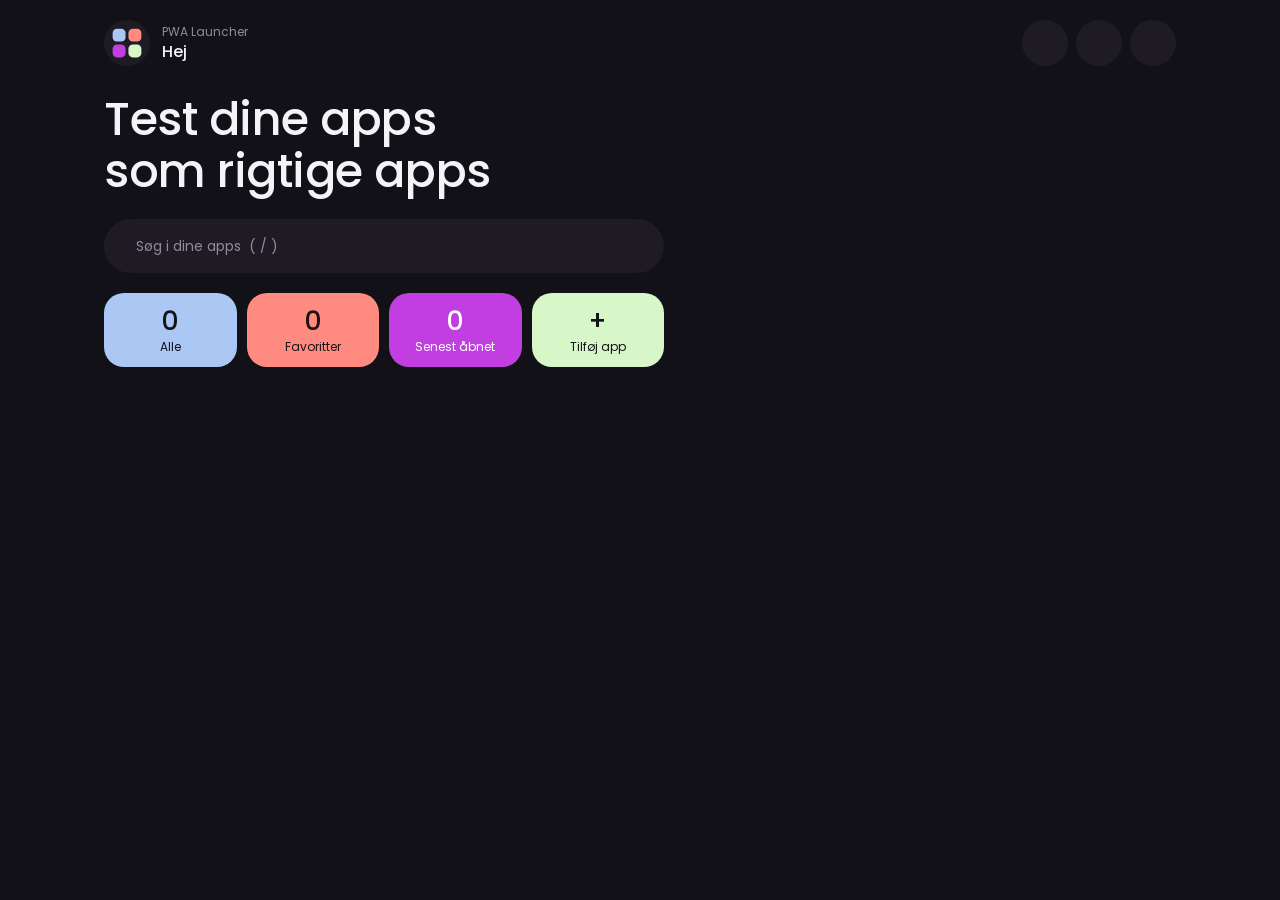
<file: ui/index.html>
<!doctype html>
<html lang="da">
<head>
  <meta charset="utf-8">
  <meta name="viewport" content="width=device-width, initial-scale=1">
  <title>PWA Launcher</title>
  <script src="theme.js"></script>
  <link rel="stylesheet" href="theme.css">
  <link rel="stylesheet" href="styles.css">
</head>
<body>
  <div class="page">
    <header class="top">
      <div class="brand">
        <img class="logo" src="logo.svg" alt="">
        <div>
          <small>PWA Launcher</small>
          <strong id="greeting">Hej</strong>
        </div>
      </div>
      <div class="top-actions">
        <button id="theme-btn" class="circle" type="button" title="Skift tema" aria-label="Skift tema"></button>
        <button id="refresh" class="circle" type="button" title="Hent ikoner og farver igen" aria-label="Opdater ikoner"></button>
        <button id="open-settings" class="circle" type="button" title="Indstillinger" aria-label="Indstillinger"></button>
      </div>
    </header>

    <section class="hero">
      <h1>Test dine apps<br>som rigtige apps</h1>
      <label class="search">
        <span class="search-icon" aria-hidden="true"></span>
        <input id="search" type="search" placeholder="Søg i dine apps  ( / )" autocomplete="off" aria-label="Søg i apps">
      </label>
    </section>

    <nav class="stats" aria-label="Vis">
      <button class="stat c1" type="button" data-filter="all"><b id="count-all">0</b><span>Alle</span></button>
      <button class="stat c2" type="button" data-filter="fav"><b id="count-fav">0</b><span>Favoritter</span></button>
      <button class="stat c3" type="button" data-filter="recent"><b id="count-recent">0</b><span>Senest åbnet</span></button>
      <button id="add-app" class="stat c4" type="button" title="Tilføj en app ud fra et link"><b>+</b><span>Tilføj app</span></button>
    </nav>

    <p id="error" class="notice error" role="alert" hidden></p>
    <p id="offline" class="notice" hidden>Offline – viser gemte ikoner.</p>

    <ul id="grid" class="cards" aria-label="Apps"></ul>
    <p id="empty" class="empty" hidden>Ingen apps endnu – klik <strong>+ Tilføj app</strong> og indsæt et link.</p>
    <p id="nomatch" class="empty" hidden>Ingen apps her.</p>
  </div>

  <dialog id="add-dialog" aria-labelledby="add-title">
    <form id="add-form" method="dialog">
      <div class="dialog-head">
        <h2 id="add-title">Tilføj app</h2>
        <button class="circle small" type="button" data-close aria-label="Luk">✕</button>
      </div>
      <label class="field">
        <span>Link til appen</span>
        <input id="add-url" type="text" inputmode="url" placeholder="monizzz.vercel.app" autocomplete="off" required>
      </label>
      <label class="field">
        <span>Navn <em>(valgfrit – hentes fra appen)</em></span>
        <input id="add-name" type="text" autocomplete="off">
      </label>
      <details>
        <summary>Preview-adresse (valgfri)</summary>
        <label class="field">
          <span>Preview-link</span>
          <input id="add-preview" type="text" inputmode="url" placeholder="monizzz-git-dev-thyxo.vercel.app" autocomplete="off">
        </label>
      </details>
      <p id="add-error" class="form-error" role="alert" hidden></p>
      <div class="actions">
        <button class="ghost" type="button" data-close>Annuller</button>
        <button id="add-submit" class="primary" type="submit">Tilføj</button>
      </div>
    </form>
  </dialog>

  <dialog id="settings" aria-labelledby="settings-title">
    <div class="dialog-head">
      <h2 id="settings-title">Indstillinger</h2>
      <button class="circle small" type="button" data-close aria-label="Luk">✕</button>
    </div>

    <h3>Tema</h3>
    <div id="theme-list" class="themes" role="radiogroup" aria-label="Tema"></div>

    <h3>Preview-adgang (Vercel)</h3>
    <p class="hint">
      Beskyttede previews kræver et <em>Protection Bypass for Automation</em>-token
      (Vercel → projekt → Settings → Deployment Protection). Det gemmes i systemets
      keychain – aldrig i en fil.
    </p>
    <ul id="settings-list" class="settings-list"></ul>
    <p id="settings-empty" class="hint" hidden>
      Ingen apps har en preview-adresse endnu (tilføj den under <strong>+ Tilføj app</strong>).
    </p>

    <p class="hint"><button id="edit-apps" class="link" type="button">Rediger apps.json manuelt</button></p>
  </dialog>

  <script src="main.js"></script>
</body>
</html>
</file>
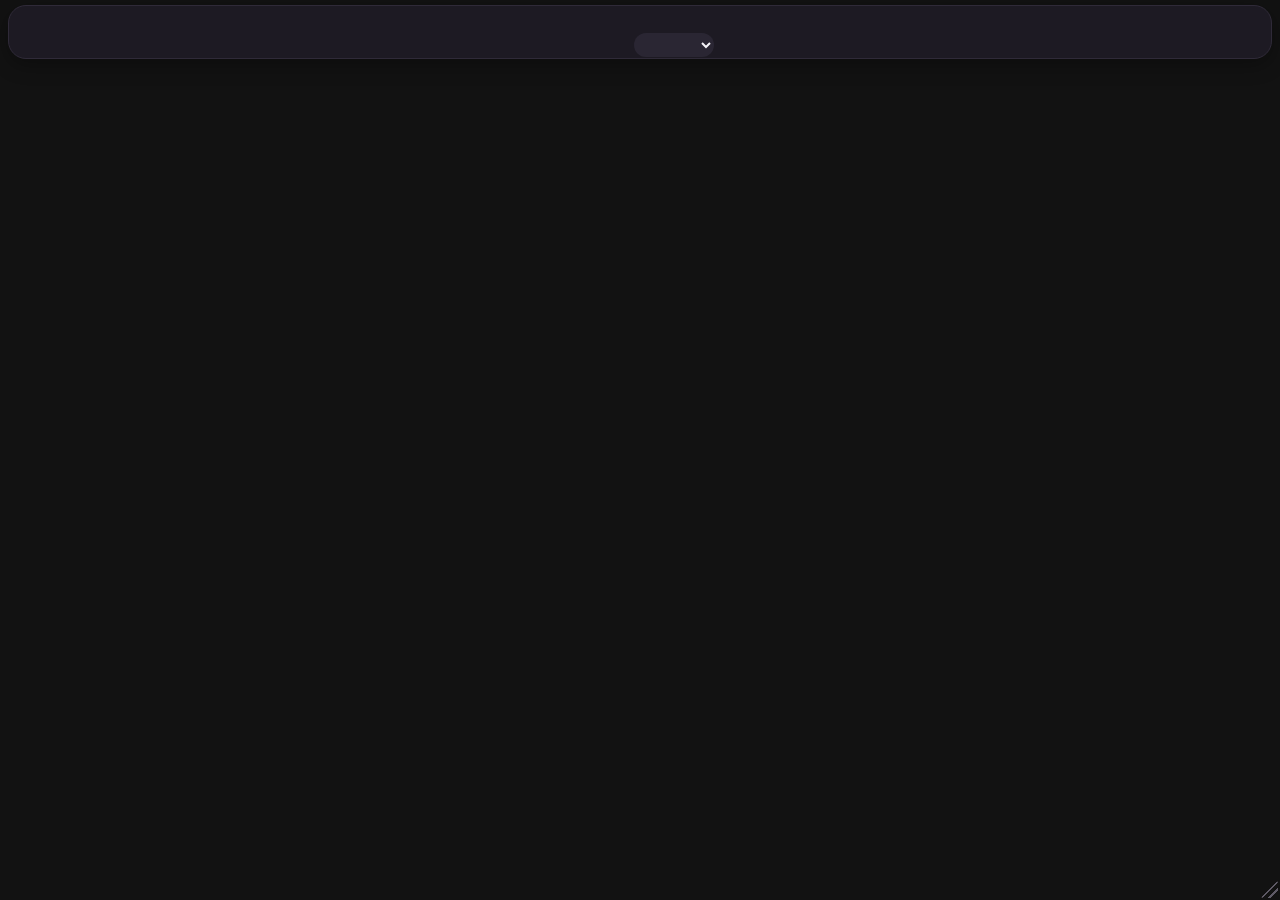
<file: ui/frame.html>
<!doctype html>
<html lang="da">
<head>
  <meta charset="utf-8">
  <title>Ramme</title>
  <script src="theme.js"></script>
  <link rel="stylesheet" href="theme.css">
  <link rel="stylesheet" href="frame.css">
</head>
<body>
  <header id="bar" class="drag">
    <div class="row">
      <span id="name" class="name"></span>
      <button id="dep" class="chip" type="button"></button>
      <span id="sw" class="chip"></span>
      <span id="net" class="chip"></span>
      <span class="spacer"></span>
      <button class="win" data-win="minimize" type="button" title="Minimér" aria-label="Minimér"></button>
      <button class="win close" data-win="close" type="button" title="Luk" aria-label="Luk"></button>
    </div>
    <div class="row tools">
      <button data-action="reload" type="button" title="Genindlæs"></button>
      <button data-action="hard-reload" type="button" title="Hard reload – ny service worker og tom cache"></button>
      <button data-action="clear-data" type="button" title="Ryd alle data for appen…"></button>
      <button data-action="devtools" type="button" title="DevTools"></button>
      <select id="device" title="Enhed" aria-label="Enhed"></select>
      <button id="rotate" data-action="rotate" type="button" title="Vend (portræt/landskab)"></button>
      <button data-action="open-in-browser" type="button" title="Åbn i standardbrowser"></button>
    </div>
  </header>

  <!-- Enhedens kabinet, tegnet i portræt (drejes ved landskab). -->
  <div id="shell" class="drag" hidden>
    <div id="bezel"></div>
    <div id="glass"></div>
    <div id="titlebar"><i></i><i></i><i></i><span id="titlebar-name"></span></div>
    <div id="speaker"></div>
    <div id="camera"></div>
    <div id="homebutton"></div>
    <div id="buttons"></div>
  </div>

  <!-- Det, der ligger på skærmen rundt om appen (vindueskoordinater). -->
  <div id="overlay" hidden>
    <div id="statusbar">
      <span id="clock">9:41</span>
      <span id="sb-icons"></span>
    </div>
    <div id="fill-left" class="fill"></div>
    <div id="fill-right" class="fill"></div>
    <div id="homebar" class="fill"><i></i></div>
    <div id="indicator"></div>
    <div id="island"></div>
  </div>

  <div id="grip" title="Træk for at ændre størrelse"></div>
  <script src="frame.js"></script>
</body>
</html>
</file>
<file: ui/theme.css>
/* Fælles skrift og farvetemaer for launcheren og mockup-rammen.
   Temaet sættes som <html data-theme="…"> af theme.js. */

@font-face { font-family: "Poppins"; font-weight: 400; font-display: swap; src: url("fonts/poppins-400.woff2") format("woff2"); }
@font-face { font-family: "Poppins"; font-weight: 500; font-display: swap; src: url("fonts/poppins-500.woff2") format("woff2"); }
@font-face { font-family: "Poppins"; font-weight: 600; font-display: swap; src: url("fonts/poppins-600.woff2") format("woff2"); }

:root {
  --font: "Poppins", system-ui, -apple-system, "Segoe UI", sans-serif;
  --radius-xl: 28px;
  --radius-lg: 20px;
  --radius-md: 14px;
}

/* Nat – mørk aubergine med pastelkort (standard). */
:root,
:root[data-theme="nat"] {
  color-scheme: dark;
  --bg: #131118;
  --surface: #1e1b25;
  --surface-2: #2a2633;
  --text: #f5f3f8;
  --muted: #918a9e;
  --border: #2f2a38;
  --accent: #ff8b80;
  --on-accent: #1d1214;
  --c1: #aac8f3; --on-c1: #14121a;
  --c2: #ff8b80; --on-c2: #1d1214;
  --c3: #c13ee0; --on-c3: #ffffff;
  --c4: #d8f7c8; --on-c4: #14121a;
  --ok: #d8f7c8;
  --warn: #ffd27a;
  --danger: #ff8b80;
  --shadow: 0 18px 40px rgb(0 0 0 / .35);
}

/* Lys – samme pastelpalet på lys baggrund. */
:root[data-theme="lys"] {
  color-scheme: light;
  --bg: #f3f1f6;
  --surface: #ffffff;
  --surface-2: #ebe7f0;
  --text: #17141d;
  --muted: #6f6879;
  --border: #e2dde8;
  --accent: #c13ee0;
  --on-accent: #ffffff;
  --c1: #b9d3f7; --on-c1: #14121a;
  --c2: #ffa69d; --on-c2: #1d1214;
  --c3: #c13ee0; --on-c3: #ffffff;
  --c4: #d3f5c1; --on-c4: #14121a;
  --ok: #3f9d2a;
  --warn: #b7791f;
  --danger: #d6453a;
  --shadow: 0 18px 40px rgb(40 20 60 / .12);
}

/* Hav – marineblå med friske accenter. */
:root[data-theme="hav"] {
  color-scheme: dark;
  --bg: #0c1b2d;
  --surface: #13283f;
  --surface-2: #1b3552;
  --text: #eef4fb;
  --muted: #8aa3bd;
  --border: #22405f;
  --accent: #4cc3ff;
  --on-accent: #06121f;
  --c1: #9fd8ff; --on-c1: #0c1b2d;
  --c2: #ffd37a; --on-c2: #2a1d05;
  --c3: #5eead4; --on-c3: #062a24;
  --c4: #f9a8d4; --on-c4: #2d0b1d;
  --ok: #5eead4;
  --warn: #ffd37a;
  --danger: #ff8b8b;
  --shadow: 0 18px 40px rgb(0 0 0 / .4);
}

/* Grafit – neutral med limegrøn accent. */
:root[data-theme="grafit"] {
  color-scheme: dark;
  --bg: #0f0f10;
  --surface: #19191b;
  --surface-2: #242427;
  --text: #f4f4f5;
  --muted: #8b8b93;
  --border: #2a2a2e;
  --accent: #d9f99d;
  --on-accent: #0f0f10;
  --c1: #e4e4e7; --on-c1: #0f0f10;
  --c2: #a1a1aa; --on-c2: #0f0f10;
  --c3: #d9f99d; --on-c3: #0f0f10;
  --c4: #3f3f46; --on-c4: #f4f4f5;
  --ok: #d9f99d;
  --warn: #fcd34d;
  --danger: #fca5a5;
  --shadow: 0 18px 40px rgb(0 0 0 / .45);
}
</file>
<file: ui/styles.css>
/* Launcher. Farver kommer fra theme.css. */

* { box-sizing: border-box; }

html { background: var(--bg); }
body {
  margin: 0;
  font: 14px/1.45 var(--font);
  background: var(--bg);
  color: var(--text);
  -webkit-font-smoothing: antialiased;
}

button, input, select { font: inherit; color: inherit; }
button { cursor: pointer; }
:focus-visible { outline: 2px solid var(--accent); outline-offset: 2px; }

svg { width: 18px; height: 18px; fill: none; stroke: currentColor; stroke-width: 2; stroke-linecap: round; stroke-linejoin: round; }

.page {
  max-width: 1120px;
  margin: 0 auto;
  padding: 20px 24px 40px;
}

/* ---------- Top ---------- */

.top { display: flex; align-items: center; justify-content: space-between; gap: 12px; }
.brand { display: flex; align-items: center; gap: 12px; min-width: 0; }
.logo { width: 46px; height: 46px; border-radius: 50%; }
.brand small { display: block; font-size: 12px; color: var(--muted); }
.brand strong { display: block; font-size: 16px; font-weight: 500; }
.top-actions { display: flex; gap: 8px; }

.circle {
  width: 46px;
  height: 46px;
  display: grid;
  place-items: center;
  border: none;
  border-radius: 50%;
  background: var(--surface);
  color: var(--text);
  transition: background .15s;
}
.circle:hover { background: var(--surface-2); }
.circle:disabled { opacity: .5; cursor: progress; }
.circle.small { width: 36px; height: 36px; font-size: 14px; }

/* ---------- Overskrift og søgning ---------- */

.hero { margin: 28px 0 20px; }
h1 {
  margin: 0 0 22px;
  font-size: clamp(30px, 5vw, 46px);
  line-height: 1.12;
  font-weight: 500;
  letter-spacing: -.01em;
}
.search {
  display: flex;
  align-items: center;
  gap: 10px;
  max-width: 560px;
  padding: 0 20px;
  height: 54px;
  border-radius: 999px;
  background: var(--surface);
}
.search-icon { display: grid; color: var(--muted); }
.search input {
  flex: 1;
  min-width: 0;
  border: none;
  outline: none;
  background: transparent;
  font-size: 14px;
}
.search input::placeholder { color: var(--muted); }
.search:focus-within { outline: 2px solid var(--accent); outline-offset: 2px; }

/* ---------- Filterfliser ---------- */

.stats {
  display: grid;
  grid-template-columns: repeat(4, minmax(0, 1fr));
  gap: 10px;
  max-width: 560px;
  margin-bottom: 26px;
}
.stat {
  display: grid;
  justify-items: center;
  gap: 2px;
  padding: 14px 6px 12px;
  border: none;
  border-radius: var(--radius-lg);
  transition: transform .15s, box-shadow .15s;
}
.stat b { font-size: 26px; font-weight: 500; line-height: 1.1; }
.stat span { font-size: 12px; white-space: nowrap; }
.stat:hover { transform: translateY(-2px); }
.stat.active { box-shadow: 0 0 0 3px var(--bg), 0 0 0 5px var(--text); }
.stat.active b { font-weight: 600; }

.c1 { background: var(--c1); color: var(--on-c1); }
.c2 { background: var(--c2); color: var(--on-c2); }
.c3 { background: var(--c3); color: var(--on-c3); }
.c4 { background: var(--c4); color: var(--on-c4); }

/* ---------- Kort ---------- */

.cards {
  list-style: none;
  margin: 0;
  padding: 0;
  display: grid;
  grid-template-columns: repeat(auto-fill, minmax(250px, 1fr));
  gap: 16px;
}

.card {
  position: relative;
  display: flex;
  flex-direction: column;
  gap: 18px;
  padding: 18px;
  border-radius: var(--radius-xl);
  cursor: pointer;
  transition: transform .18s, box-shadow .18s;
  outline: none;
}
.card:hover, .card:focus-visible { transform: translateY(-3px); box-shadow: var(--shadow); }
.card:focus-visible { outline: 2px solid var(--text); outline-offset: 3px; }
.card.opening { opacity: .7; cursor: progress; }

.card-head { display: flex; align-items: center; gap: 14px; min-width: 0; padding-right: 30px; }
.card-icon {
  flex: none;
  width: 56px;
  height: 56px;
  display: grid;
  place-items: center;
  border-radius: 50%;
  background: rgb(255 255 255 / .55);
  overflow: hidden;
}
.card-icon img { width: 40px; height: 40px; object-fit: contain; border-radius: 10px; }
.card-icon .letter { font-size: 22px; font-weight: 600; }
.card-text { min-width: 0; }
.card-name { display: block; font-size: 18px; font-weight: 500; line-height: 1.25; overflow-wrap: anywhere; }
.card-host { display: block; font-size: 12.5px; opacity: .7; white-space: nowrap; overflow: hidden; text-overflow: ellipsis; }
.card-badge {
  display: inline-block;
  margin-left: 6px;
  padding: 0 7px;
  border-radius: 999px;
  font-size: 10px;
  font-weight: 600;
  vertical-align: 3px;
  background: rgb(0 0 0 / .14);
}

.card-foot {
  display: flex;
  align-items: center;
  justify-content: space-between;
  gap: 10px;
  padding: 8px 8px 8px 16px;
  border-radius: 999px;
  background: rgb(255 255 255 / .35);
}
.card-meta { font-size: 12.5px; min-width: 0; white-space: nowrap; overflow: hidden; text-overflow: ellipsis; }
.card-meta.warn { white-space: normal; font-weight: 500; }
.card-go {
  flex: none;
  width: 44px;
  height: 44px;
  display: grid;
  place-items: center;
  border: none;
  border-radius: 50%;
  background: #fff;
  color: #14121a;
  transition: transform .15s;
}
.card:hover .card-go { transform: rotate(45deg); }

.card-star, .card-remove {
  position: absolute;
  top: 12px;
  width: 32px;
  height: 32px;
  display: grid;
  place-items: center;
  border: none;
  border-radius: 50%;
  background: transparent;
  color: inherit;
  font-size: 17px;
  line-height: 1;
}
.card-star { right: 12px; opacity: .55; }
.card-star.on { opacity: 1; }
.card-remove { right: 44px; font-size: 13px; opacity: 0; }
.card:hover .card-remove, .card-remove:focus-visible { opacity: .6; }
.card-star:hover, .card-remove:hover { opacity: 1; background: rgb(0 0 0 / .1); }

/* ---------- Beskeder ---------- */

.notice {
  margin: 0 0 16px;
  padding: 12px 16px;
  border-radius: var(--radius-md);
  background: var(--surface);
}
.notice.error { color: var(--danger); white-space: pre-line; overflow-wrap: anywhere; }
.empty { color: var(--muted); margin: 8px 0; }

/* ---------- Dialoger ---------- */

dialog {
  width: min(540px, calc(100vw - 32px));
  max-height: calc(100vh - 48px);
  padding: 22px;
  border: none;
  border-radius: var(--radius-xl);
  background: var(--surface);
  color: var(--text);
  box-shadow: var(--shadow);
}
dialog::backdrop { background: rgb(0 0 0 / .55); backdrop-filter: blur(2px); }
.dialog-head { display: flex; align-items: center; justify-content: space-between; margin-bottom: 6px; }
.dialog-head h2 { margin: 0; font-size: 22px; font-weight: 500; }
dialog .circle { background: var(--surface-2); }
h3 { margin: 18px 0 8px; font-size: 13px; font-weight: 600; color: var(--muted); text-transform: uppercase; letter-spacing: .05em; }
.hint { margin: 8px 0; font-size: 12.5px; color: var(--muted); }

.field { display: grid; gap: 6px; margin-top: 14px; }
.field span { font-size: 13px; font-weight: 500; }
.field em { font-style: normal; color: var(--muted); font-weight: 400; }
input[type="text"], input[type="password"] {
  width: 100%;
  height: 46px;
  padding: 0 16px;
  border: 1px solid var(--border);
  border-radius: var(--radius-md);
  background: var(--bg);
  outline: none;
}
input[type="text"]:focus, input[type="password"]:focus { border-color: var(--accent); }
details { margin-top: 14px; }
summary { cursor: pointer; font-size: 13px; color: var(--muted); }
.form-error { margin: 12px 0 0; color: var(--danger); font-size: 13px; }

.actions { display: flex; justify-content: flex-end; gap: 10px; margin-top: 20px; }
.primary, .ghost {
  height: 46px;
  padding: 0 24px;
  border: none;
  border-radius: 999px;
  font-weight: 500;
}
.primary { background: var(--accent); color: var(--on-accent); }
.primary:disabled { opacity: .6; cursor: progress; }
.ghost { background: var(--surface-2); }
.link { padding: 0; border: none; background: none; color: var(--accent); text-decoration: underline; }

.themes { display: grid; grid-template-columns: repeat(4, minmax(0, 1fr)); gap: 10px; }
.theme {
  display: grid;
  gap: 8px;
  padding: 10px;
  border: 2px solid transparent;
  border-radius: var(--radius-md);
  background: var(--surface-2);
  text-align: left;
}
.theme[aria-checked="true"] { border-color: var(--accent); }
.theme span { font-size: 13px; font-weight: 500; }
.swatch { display: flex; height: 28px; border-radius: 8px; overflow: hidden; }
.swatch i { flex: 1; }
.swatch i:first-child { flex: 1.6; }

.settings-list { list-style: none; margin: 0; padding: 0; display: grid; gap: 10px; }
.settings-list li { min-width: 0; display: grid; gap: 6px; padding: 12px; border-radius: var(--radius-md); background: var(--surface-2); }
.settings-list .row { display: flex; gap: 8px; }
.settings-list input { flex: 1 1 0; width: 0; min-width: 0; height: 40px; }
.settings-list .primary, .settings-list .ghost { height: 40px; padding: 0 16px; }
.settings-list .url { font-size: 12px; color: var(--muted); overflow-wrap: anywhere; }
.status-ok { color: var(--ok); font-size: 12px; }
.status-err { color: var(--danger); font-size: 12px; }

@media (max-width: 560px) {
  .page { padding: 16px; }
  .stats { gap: 8px; }
  .stat b { font-size: 22px; }
  .stat span { font-size: 11px; }
  .themes { grid-template-columns: repeat(2, minmax(0, 1fr)); }
}
</file>
<file: ui/frame.css>
/* Mockup-ramme: gennemsigtig baggrund, værktøjslinje øverst og en realistisk enhed. */

html, body {
  margin: 0;
  height: 100%;
  overflow: hidden;
  background: transparent;
  font: 12px/1.3 var(--font);
  color: var(--text);
  user-select: none;
  -webkit-user-select: none;
}
* { box-sizing: border-box; }

/* Kabinettets metal: sort titanium (mørke temaer) eller natur-titanium (lyst tema). */
:root {
  --metal: linear-gradient(135deg, #8d8d93 0%, #3b3b40 9%, #26262a 30%, #1c1c1f 50%, #26262a 70%, #3b3b40 91%, #8d8d93 100%);
  --metal-btn: linear-gradient(90deg, #2a2a2e, #6a6a70 50%, #2a2a2e);
  --metal-edge: rgb(255 255 255 / .22);
}
:root[data-theme="lys"] {
  --metal: linear-gradient(135deg, #e9e5df 0%, #b9b3aa 9%, #a49e95 30%, #938d84 50%, #a49e95 70%, #b9b3aa 91%, #e9e5df 100%);
  --metal-btn: linear-gradient(90deg, #8f897f, #d9d4cc 50%, #8f897f);
  --metal-edge: rgb(255 255 255 / .55);
}

/* ---------- Værktøjslinje ---------- */

#bar {
  position: absolute;
  top: 5px;
  left: 8px;
  right: 8px;
  height: 54px;
  padding: 3px 8px;
  display: grid;
  grid-template-rows: 22px 26px;
  gap: 1px;
  border-radius: 18px;
  background: color-mix(in srgb, var(--surface) 94%, transparent);
  border: 1px solid var(--border);
  box-shadow: 0 6px 20px rgb(0 0 0 / .3);
  z-index: 5;
}
.row { display: flex; align-items: center; gap: 4px; min-width: 0; }
.tools { justify-content: center; }
.spacer { flex: 1; }

.name {
  font-weight: 600;
  font-size: 13px;
  white-space: nowrap;
  overflow: hidden;
  text-overflow: ellipsis;
  min-width: 0;
  margin: 0 2px 0 4px;
}

.chip {
  flex: none;
  padding: 1px 8px;
  border: none;
  border-radius: 999px;
  font: inherit;
  font-size: 10px;
  font-weight: 600;
  white-space: nowrap;
  background: var(--surface-2);
  color: var(--muted);
}
.chip:empty { display: none; }
button.chip { cursor: pointer; }
button.chip:disabled { cursor: default; }
.chip.ok { background: var(--c4); color: var(--on-c4); }
.chip.warn { background: var(--warn); color: #1d1405; }
.chip.bad { background: var(--danger); color: #1d1214; }
.chip.preview { background: var(--c3); color: var(--on-c3); }
.chip.prod { background: var(--c1); color: var(--on-c1); }

button, select { font: inherit; color: inherit; border: none; background: transparent; }
button { cursor: pointer; }
.tools button, .win {
  width: 30px;
  height: 24px;
  display: grid;
  place-items: center;
  padding: 0;
  border-radius: 999px;
}
.tools button:hover, .win:hover { background: var(--surface-2); }
.win.close:hover { background: var(--danger); color: #1d1214; }
.tools button:disabled { opacity: .35; cursor: default; background: transparent; }
svg { width: 15px; height: 15px; fill: none; stroke: currentColor; stroke-width: 2; stroke-linecap: round; stroke-linejoin: round; }

select {
  min-width: 80px;
  max-width: 150px;
  height: 24px;
  padding: 0 8px;
  margin: 0 2px;
  border-radius: 999px;
  background: var(--surface-2);
  cursor: pointer;
}
select option { background: var(--surface); color: var(--text); }

/* ---------- Kabinet ---------- */

#shell {
  position: absolute;
  background: var(--metal);
  box-shadow:
    inset 0 0 0 1px var(--metal-edge),
    0 0 0 1px rgb(0 0 0 / .6),
    0 24px 48px rgb(0 0 0 / .45),
    0 8px 16px rgb(0 0 0 / .25);
}
#bezel { position: absolute; background: #050506; box-shadow: inset 0 0 0 1px #1d1d20; }
#glass { position: absolute; background: #000; overflow: hidden; }

#titlebar, #speaker, #camera, #homebutton { position: absolute; display: none; }
.desktop #titlebar {
  display: flex;
  align-items: center;
  gap: 7px;
  padding-left: 12px;
  background: var(--surface-2);
}
.desktop #titlebar i { width: 11px; height: 11px; border-radius: 50%; background: #ff5f57; }
.desktop #titlebar i:nth-child(2) { background: #febc2e; }
.desktop #titlebar i:nth-child(3) { background: #28c840; }
.desktop #titlebar span { position: absolute; left: 0; right: 0; text-align: center; font-size: 12px; color: var(--muted); pointer-events: none; }
.desktop#shell { background: var(--surface-2); box-shadow: 0 0 0 1px var(--border), 0 24px 48px rgb(0 0 0 / .45); }
.desktop #bezel { display: none; }

.home-button #speaker { display: block; background: #0b0b0c; border-radius: 999px; box-shadow: inset 0 1px 1px rgb(255 255 255 / .12); }
.home-button #camera, .camera #camera {
  display: block;
  border-radius: 50%;
  background: radial-gradient(circle at 35% 35%, #3b4a63, #0b0b10 55%, #000);
  box-shadow: 0 0 0 1px #1a1a1d;
}
.home-button #homebutton {
  display: block;
  border-radius: 50%;
  background: #0a0a0b;
  box-shadow: inset 0 0 0 2px rgb(255 255 255 / .16), inset 0 0 0 4px #0a0a0b, inset 0 0 0 5px rgb(255 255 255 / .06);
}

#buttons i {
  position: absolute;
  background: var(--metal-btn);
  border-radius: 2px;
  box-shadow: 0 0 0 .5px rgb(0 0 0 / .5);
}

/* ---------- Skærm-overlag ---------- */

#overlay { position: absolute; inset: 0; pointer-events: none; }
#overlay > * { position: absolute; }
#statusbar {
  display: flex;
  align-items: center;
  justify-content: space-between;
  font-weight: 600;
  letter-spacing: .01em;
}
#statusbar.centered { justify-content: center; }
#sb-icons { display: flex; align-items: center; }
#sb-icons svg { width: auto; height: auto; stroke: none; fill: currentColor; }
.fill { display: none; }
#homebar { display: none; place-items: center; }
#homebar i { display: block; border-radius: 999px; }
#indicator { display: none; border-radius: 999px; }
#island { display: none; background: #000; border-radius: 999px; }
#island.punch { border-radius: 50%; background: radial-gradient(circle at 35% 35%, #2a3447, #000 60%); }

/* Resize-greb nederst til højre. */
#grip {
  position: fixed;
  right: 2px;
  bottom: 2px;
  width: 18px;
  height: 18px;
  cursor: nwse-resize;
  border-radius: 4px;
  opacity: .6;
  background:
    linear-gradient(135deg, transparent 50%, var(--muted) 50%, var(--muted) 58%, transparent 58%,
      transparent 70%, var(--muted) 70%, var(--muted) 78%, transparent 78%);
}
#grip:hover { opacity: 1; }
</file>
